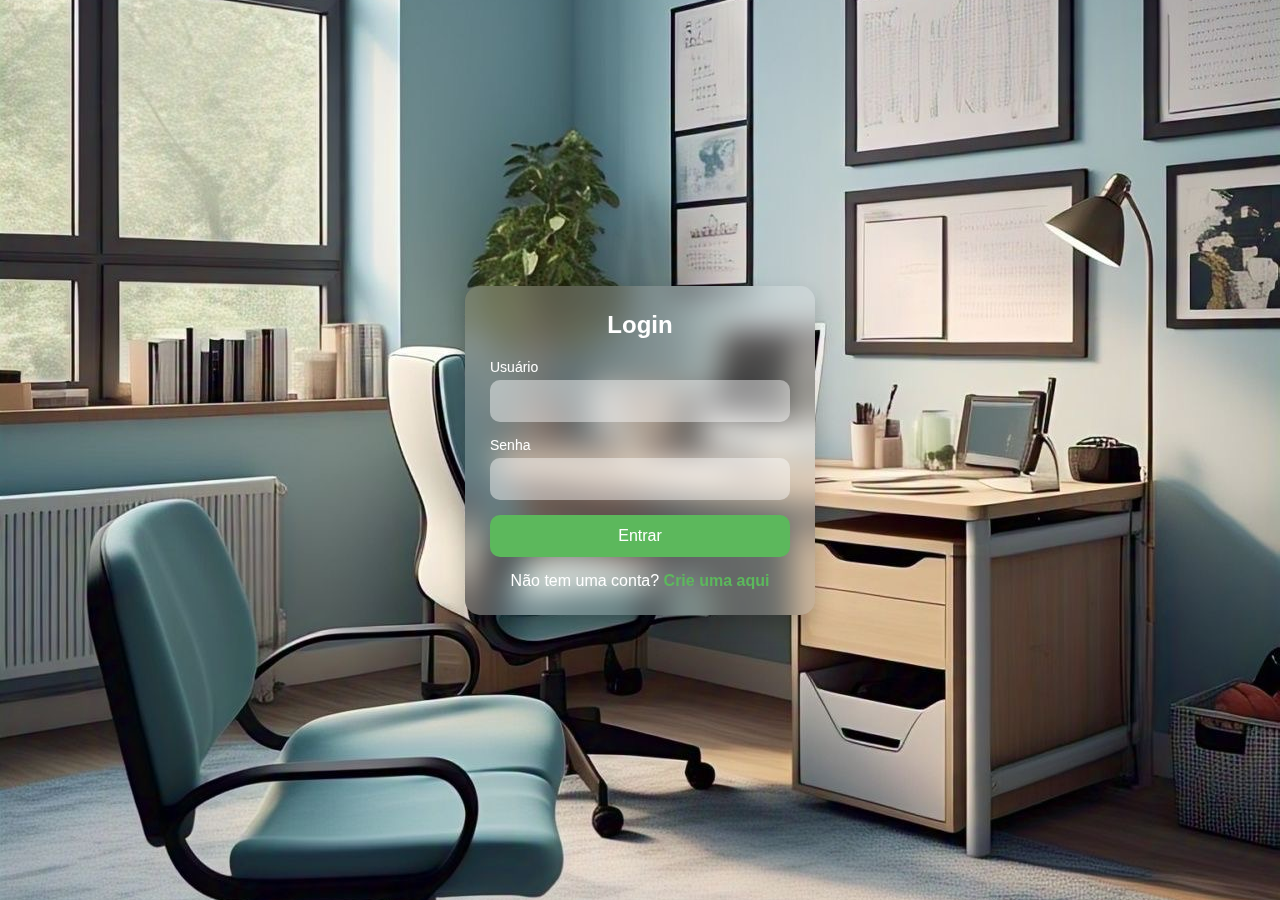
<file: index.html>
<!DOCTYPE html>
<html lang="pt-BR">
<head>
    <meta charset="UTF-8">
    <meta http-equiv="X-UA-Compatible" content="IE=edge">
    <meta name="viewport" content="width=device-width, initial-scale=1.0">
    <title>Login Form in HTML and CSS | Codehal</title> 
    <link rel="stylesheet" href="style.css">
</head>
<body>
    <div class="container">
        <form class="login-form">
            <h2>Login</h2>
            <div class="input-group">
                <label for="username">Usuário</label>
                <input type="text" id="username" name="username" required>
            </div>
            <div class="input-group">
                <label for="password">Senha</label>
                <input type="password" id="password" name="password" required>
            </div>
            <button type="submit">Entrar</button>
            <p class="message">Não tem uma conta? <a href="#">Crie uma aqui</a></p>
        </form>
    </div>
</body>
</html>
</file>
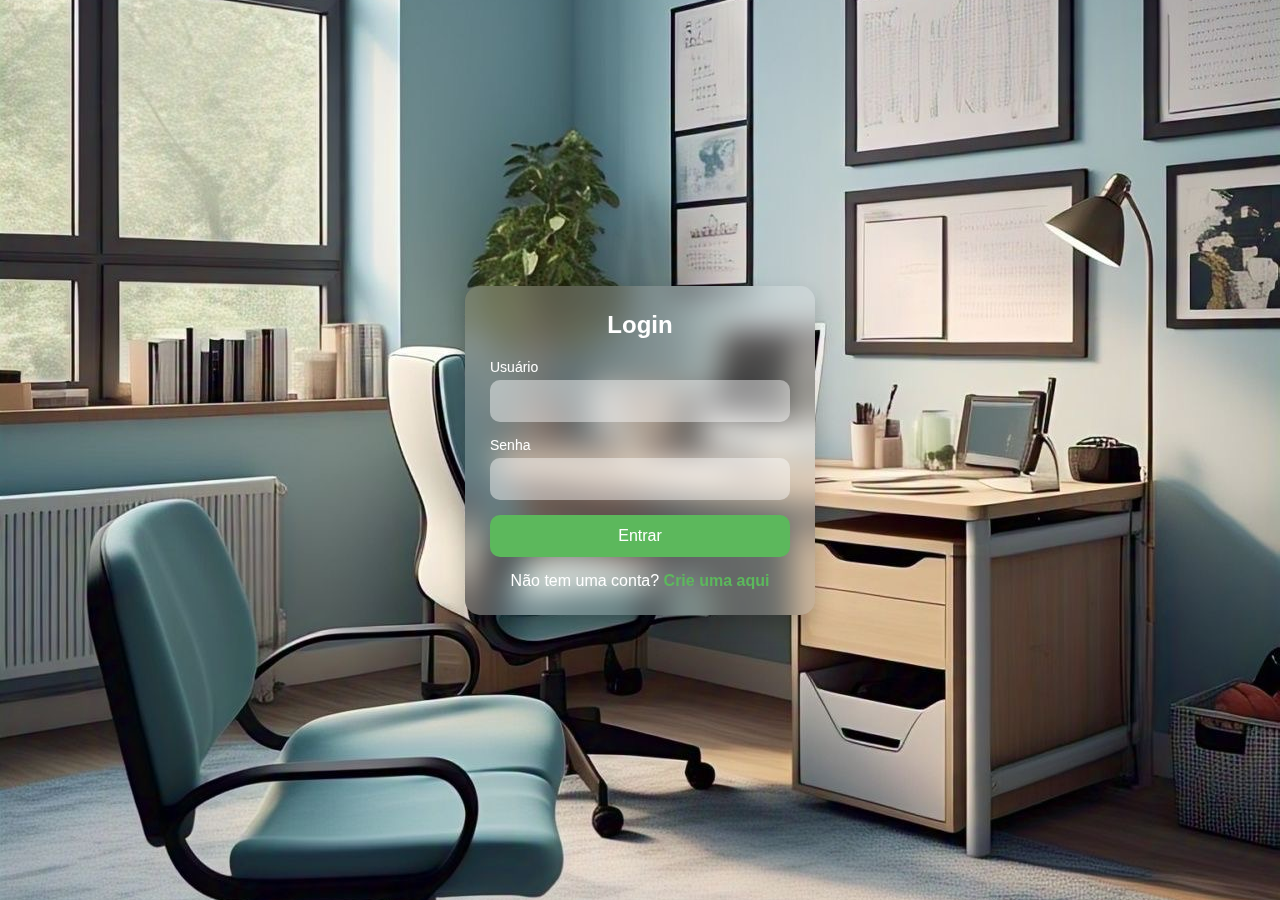
<file: login (1).html>
<!DOCTYPE html>
<html lang="pt-BR">
<head>
    <meta charset="UTF-8">
    <meta http-equiv="X-UA-Compatible" content="IE=edge">
    <meta name="viewport" content="width=device-width, initial-scale=1.0">
    <title>Login Form in HTML and CSS | Codehal</title> 
    <link rel="stylesheet" href="style.css">
</head>
<body>
    <div class="container">
        <form class="login-form">
            <h2>Login</h2>
            <div class="input-group">
                <label for="username">Usuário</label>
                <input type="text" id="username" name="username" required>
            </div>
            <div class="input-group">
                <label for="password">Senha</label>
                <input type="password" id="password" name="password" required>
            </div>
            <button type="submit">Entrar</button>
            <p class="message">Não tem uma conta? <a href="#">Crie uma aqui</a></p>
        </form>
    </div>
</body>
</html>
</file>
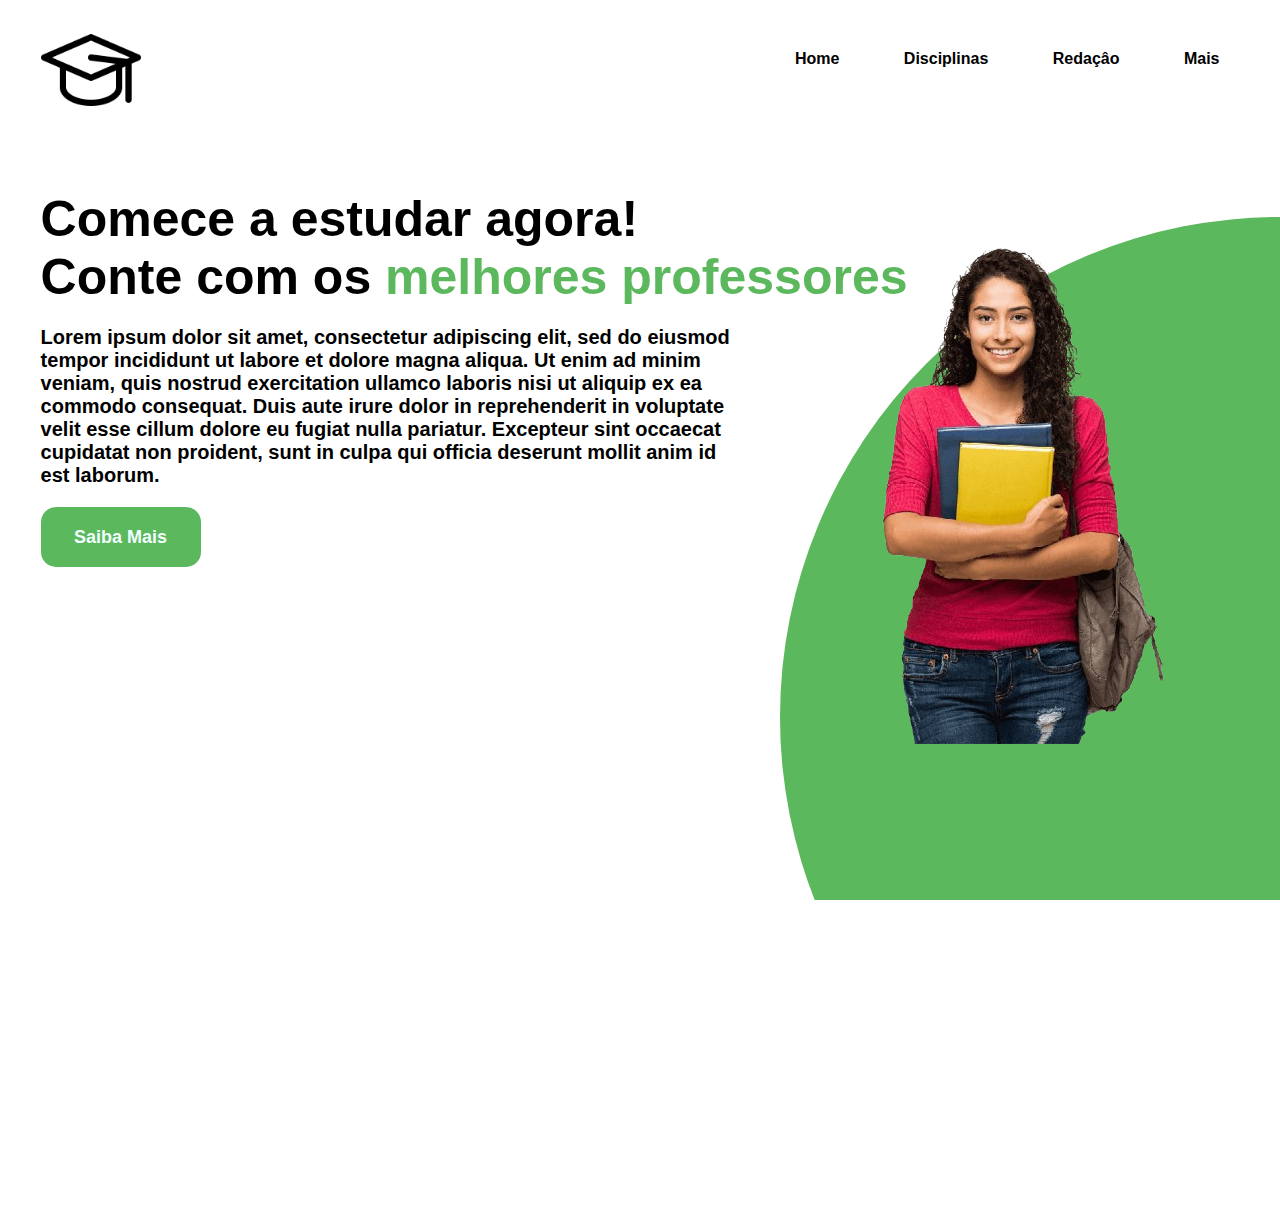
<file: outraPagina.html>
<html>
    <head>
        <title>MINDUP</title>
        <link rel="stylesheet" href="style copy.css">
        <meta charset="UTF-8">
        <meta http-equiv="X-UA-Compatible" content="IE=edge">
        <meta name="viewport" content="width=device-width, initial-scale=1.0">
    </head>
    <body>
        <header>
            <div class = "center">
                <div class ="logo"><img src="graduation-hat.png" /></div>
                <div class = "menu" >
                    <a href="#">Home</a>
                    <a href="#">Disciplinas</a>
                    <a href="#">Redaçâo</a>
                    <a href="#">Mais</a>
                </div>
            </div>
        </header>
        <section class = "sobre">
            <div class = "extras">
                <img src="mulhe_estudando-removebg-preview.png"/>
                <div class = "social">
                </div>
            </div>
            <div class = "center">
                <div class = "texto-sobre">
                    <h1>Comece a estudar agora! <br>Conte com os <span style="color: #5cb85c;">melhores professores</span> </h1>
                    <p>Lorem ipsum dolor sit amet, consectetur adipiscing elit, sed do eiusmod tempor incididunt ut labore et dolore magna aliqua. Ut enim ad minim veniam, quis nostrud exercitation ullamco laboris nisi ut aliquip ex ea commodo consequat. Duis aute irure dolor in reprehenderit in voluptate velit esse cillum dolore eu fugiat nulla pariatur. Excepteur sint occaecat cupidatat non proident, sunt in culpa qui officia deserunt mollit anim id est laborum.</p>
                    <button>Saiba Mais</button>
                </div>
            </div>
        </section>
    </body>
</html>
</file>
<file: style.css>
* {
    margin: 0;
    padding: 0;
    box-sizing: border-box;
}

body {
    font-family: Arial, sans-serif;
    background: url('background.jpeg') no-repeat center center/cover;
    display: flex;
    justify-content: center;
    align-items: center;
    height: 100vh;
    margin: 0;
}

.container {
    background: rgba(255, 255, 255, 0.2);
    backdrop-filter: blur(15px);
    padding: 25px;
    border-radius: 15px;
    box-shadow: 0 10px 20px rgba(0, 0, 0, 0.2);
    width: 350px;
    text-align: center;
}

.login-form h2 {
    color: white;
    margin-bottom: 20px;
}

.input-group {
    display: flex;
    flex-direction: column;
    align-items: flex-start;
    width: 100%;
    margin-bottom: 15px;
}

.input-group label {
    font-size: 14px;
    color: white;
    margin-bottom: 5px;
}

.input-group input {
    width: 100%;
    background: rgba(255, 255, 255, 0.3);
    backdrop-filter: blur(10px);
    padding: 12px;
    border: none;
    border-radius: 10px;
    font-size: 16px;
    color: white;
    outline: none;
}

button {
    width: 100%;
    padding: 12px;
    background-color: #5cb85c;
    color: white;
    border: none;
    border-radius: 10px;
    font-size: 16px;
    cursor: pointer;
    transition: 0.3s;
}

button:hover {
    background-color: #469d46;
}

.message {
    text-align: center;
    margin-top: 15px;
    color: white;
}

.message a {
    color: #5cb85c;
    text-decoration: none;
    font-weight: bold;
}

.message a:hover {
    text-decoration: underline;
}
</file>
<file: style copy.css>
*{
    margin: 0;
    padding: 0;
    box-sizing: border-box;
    font-family: Arial, Helvetica, sans-serif;
}
html,body{
    height: 100%;
    overflow-x: hidden;
}

.center {
    display: flex;
    flex-wrap: wrap;
    max-width: 1250px;
    margin: 0 auto;
    padding: 0 2%;
}

.logo img {
    width: 100px ; 
    height: auto ;
    cursor: pointer;
}

header{
    padding: 20px 0;
}

.menu{
    padding-top: 30px;
    width: 90%;
    text-align: right;
}

.menu a{
    color: black;
    text-decoration: none;
    font-weight: bold;
    margin-left: 60px;
}

.menu a:hover{
    text-decoration: underline;
}

section.sobre{
    height: calc(100%-200px);
    position: relative;
}

.extras{
    position: absolute;
    bottom: -650px;
    right: -500px;
    width: 1000px;
    height: 1000px;
    border-radius: 50%;
    background-color: #5cb85c;

}

.texto-sobre {
    margin-top: 50px;
}

.texto-sobre h1{
    font-size: 50px;
}

.texto-sobre p {
    margin: 20px 0;
    color: black;
    font-size: 20px;
    font-weight: bold;
    max-width: 700px;
}

.texto-sobre button{
    border: 0;
    background-color: #5cb85c;
    font-size: 18px;
    font-weight: bold;
    color: azure;
    border-radius: 15px;
    width: 160px;
    height: 60px;
    cursor: pointer;
}
.texto-sobre button:hover{
    background-color: #469d46;
}
.social{
    position: absolute;
    right: 60px;
    top: 40px;
}

.social.img{
    display: block;
    width: 5px;
    margin: 10px 0;

}
</file>
